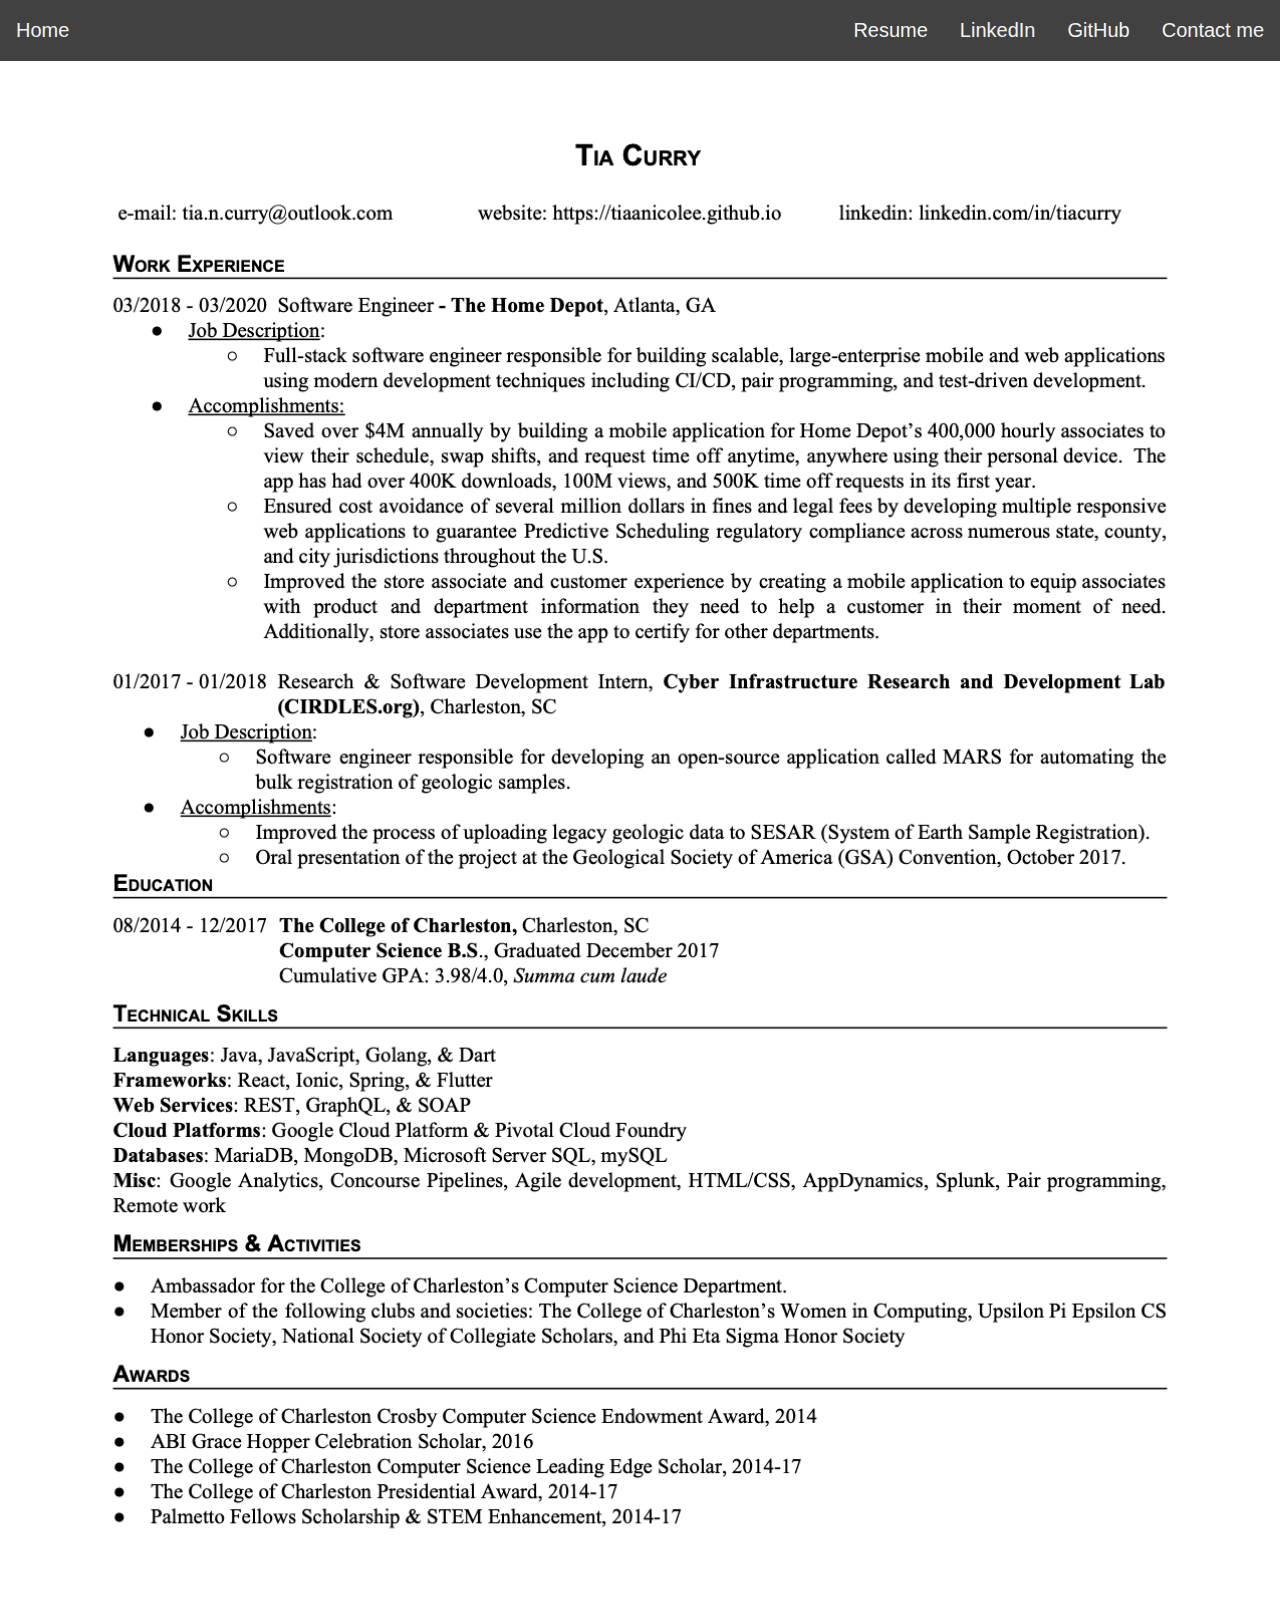
<file: resume.html>
<!DOCTYPE html>
<html>
    <head>
        <link rel="stylesheet" type="text/css" href="./styles.css">
        <link rel="shortcut icon" href="./favicon.png" />
        <title>Resume | Tia Curry</title>
    </head>
    <body>
        <div class="topnav">
            <a href="./index.html">Home</a>
            <div class="topnav-right">
                <a href="./resume.html">Resume</a>
                <a href="https://www.linkedin.com/in/tiacurry/">LinkedIn</a>
                <a href="https://github.com/tiaanicolee">GitHub</a>
                <a href="mailto:tia.n.curry@outlook.com">Contact me</a>
            </div>
        </div>
        <object data="./Tia Curry's Resume.pdf" class="resume">
            <img src="./Tia Curry's Resume.png" alt="Tia Curry's Resume">
        </object>
    </body>
</html>
</file>
<file: styles.css>
@charset "utf-8";

body {
    margin: 0;
    font-family: Arial, Helvetica, sans-serif;
    background-color: #5a5959;
}
  
.topnav {
    overflow: hidden;
    box-shadow: 0 5px 6px -4px rgba(0,0,0,.2);
    background-color: #424141;
}
  
.topnav a {
    float: left;
    color: #f2f2f2;
    text-align: center;
    text-decoration: none;
    font-size: 20px;
    padding: 19px 16px;
}
  
.topnav-right {
    float: right;
}

.resume {
    width: 100%;
    height: 100vh;
    border: none;
}

.resume img {
    width: 100%;
}

.aboutme {
    padding: 30px;
    color: #f2f2f2;
}

.aboutme img {
    width: 150px;
}

.aboutme .title {
    font-size: 60px;
    width: 800px;
}

.aboutme .summary {
    padding: 15px 0;
    font-size: 18px;
    width: 600px;
}
</file>
